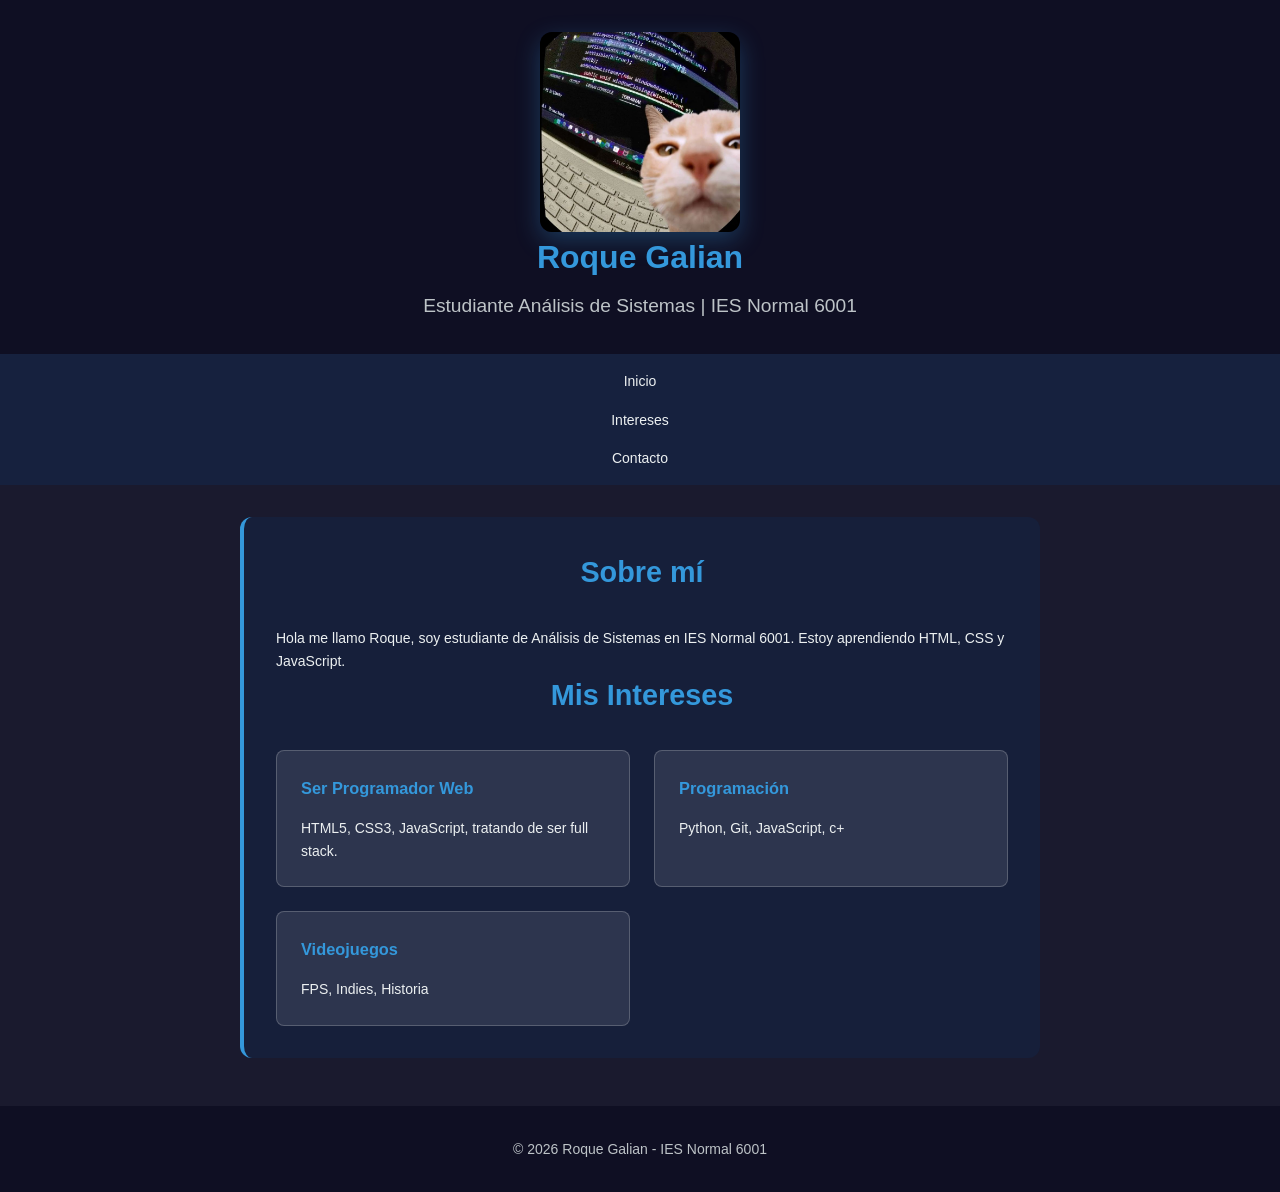
<file: index.html>
<!DOCTYPE html>
<html lang="es">
<head>
    <meta charset="UTF-8">
    <meta name="viewport" content="width=device-width, initial-scale=1.0">
    <title>Roque Galian - IES Normal 6001</title>
    <link rel="stylesheet" href="style.css">
</head>
<body>
    <header>
        <img src="foto.jpg" alt="Foto de Roque Galian, estudiante de Análisis de Sistemas IES Normal 6001">
        <h1>Roque Galian</h1>
        <p>Estudiante Análisis de Sistemas | IES Normal 6001</p>
    </header>

    <nav>
        <ul>
            <li><a href="index.html">Inicio</a></li>
            <li><a href="#intereses">Intereses</a></li>
            <li><a href="contact.html">Contacto</a></li>
        </ul>
    </nav>

    <main class="contenido">
        <section id="perfil">
            <h2>Sobre mí</h2>
            <p> Hola me llamo Roque, soy estudiante de Análisis de Sistemas en IES Normal 6001. Estoy aprendiendo HTML, CSS y JavaScript.</p>
        </section>

        <section id="intereses">
            <h2>Mis Intereses</h2>
            <div class="intereses-grid">
                <article class="tarjeta">
                    <h3>Ser Programador Web</h3>
                    <p>HTML5, CSS3, JavaScript, tratando de ser full stack.</p>
                </article>
                <article class="tarjeta">
                    <h3>Programación</h3>
                    <p>Python, Git, JavaScript, c+</p>
                </article>
                <article class="tarjeta">
                    <h3>Videojuegos</h3>
                    <p>FPS, Indies, Historia</p>
                </article>
            </div>
        </section>
    </main>

    <footer>
        <p>&copy; 2026 Roque Galian - IES Normal 6001</p>
    </footer>
</body>
</html>
</file>
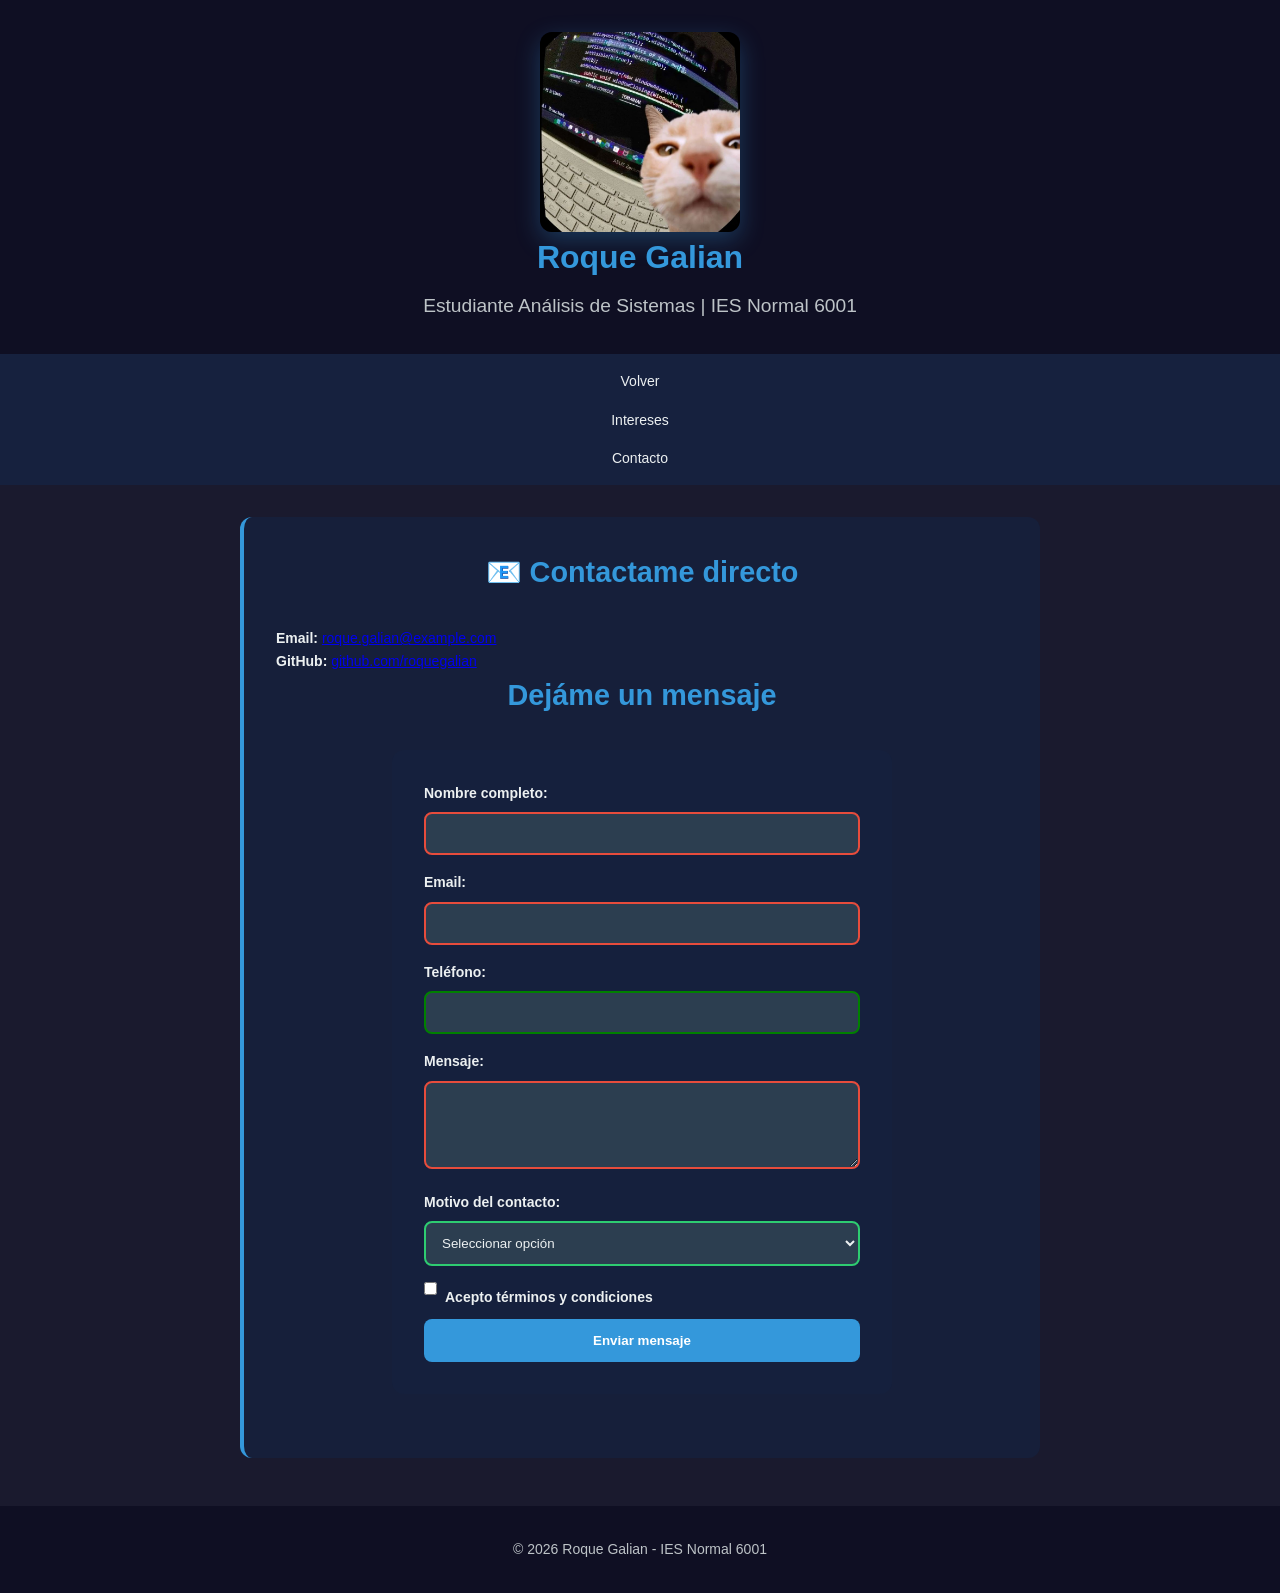
<file: contact.html>
<!DOCTYPE html>
<html lang="es">
<head>
    <meta charset="UTF-8">
    <meta name="viewport" content="width=device-width, initial-scale=1.0">
    <title>Contacto - Roque Galian | IES Normal 6001</title>
    <link rel="stylesheet" href="style.css">
</head>
<body>
    <header>
        <img src="foto.jpg" alt="Foto de Roque Galian, estudiante de Análisis de Sistemas IES Normal 6001">
        <h1>Roque Galian</h1>
        <p>Estudiante Análisis de Sistemas | IES Normal 6001</p>
    </header>

    <nav>
        <ul>
            <li><a href="index.html">Volver</a></li>
            <li><a href="index.html#intereses">Intereses</a></li>
            <li>Contacto</li>
        </ul>
    </nav>

    <main class="contenido">
        <!-- CORREO + GITHUB AGREGADOS -->
        <section id="contacto-info">
            <h2>📧 Contactame directo</h2>
            <p><strong>Email:</strong> <a href="mailto:roque.galian@example.com">roque.galian@example.com</a></p>
            <p><strong>GitHub:</strong> <a href="https://github.com/roquegalian" target="_blank">github.com/roquegalian</a></p>
        </section>

        <section id="formulario">
            <h2>Dejáme un mensaje</h2>
            <form>
                <div>
                    <label for="nombre">Nombre completo:</label>
                    <input type="text" id="nombre" name="nombre" required minlength="3">
                </div>

                <div>
                    <label for="email">Email:</label>
                    <input type="email" id="email" name="email" required>
                </div>

                <div>
                    <label for="telefono">Teléfono:</label>
                    <input type="tel" id="telefono" name="telefono" pattern="[0-9]{10}">
                </div>

                <div>
                    <label for="mensaje">Mensaje:</label>
                    <textarea id="mensaje" name="mensaje" required minlength="10" rows="4"></textarea>
                </div>

                <div>
                    <label for="motivo">Motivo del contacto:</label>
                    <select id="motivo" name="motivo">
                        <option value="">Seleccionar opción</option>
                        <option value="consulta">Consulta</option>
                        <option value="trabajo">Trabajo</option>
                        <option value="proyecto">Proyecto</option>
                        <option value="otro">Otro</option>
                    </select>
                </div>

                <div>
                    <label for="terminos">
                        <input type="checkbox" id="terminos" name="terminos" required>
                        Acepto términos y condiciones
                    </label>
                </div>

                <button type="submit">Enviar mensaje</button>
            </form>
        </section>
    </main>

    <footer>
        <p>&copy; 2026 Roque Galian - IES Normal 6001</p>
    </footer>
</body>
</html>
</file>
<file: style.css>
* {
    margin: 0;
    padding: 0;
    box-sizing: border-box;
}

body {
    font-family: 'Poppins', Arial, sans-serif;
    line-height: 1.6;
    color: #ecf0f1;
    background: #1a1a2e;
}

header {
    background: #0f0f23;
    color: #ffffff;
    padding: 2rem;
    text-align: center;        /* ← CLAVE #1 */
    box-shadow: 0 4px 20px rgba(0,0,0,0.5);
}

header img {
    width: 250px;
    height: 250px;
    object-fit: cover;
    border-radius: 12px;
    display: block;
    margin: 1rem auto;         /* ← CLAVE #2 */
    box-shadow: 0 8px 25px rgba(52,152,219,0.3);
}

h1 {
    font-size: 2.8rem;
    color: #3498db;
    margin-bottom: 0.5rem;
}

header p {
    font-size: 1.2rem;
    color: #bdc3c7;
}

nav ul {
    list-style: none;
    display: flex;
    justify-content: center;
    background: #16213e;
    padding: 1rem;
    gap: 2rem;
}

nav a {
    color: #ecf0f1;
    text-decoration: none;
    padding: 0.8rem 1.5rem;
    border-radius: 25px;
    font-weight: 400;
    transition: all 0.3s ease;
}

nav a:hover, a:hover {
    color: #3498db;
    transform: scale(1.05);
}

.contenido {
    max-width: 800px;
    margin: 2rem auto;
    padding: 2rem;
    background: rgba(22,33,62,0.8);
    border-radius: 12px;
    border-left: 4px solid #3498db;
}

h2 {
    color: #3498db;
    font-size: 1.8rem;
    text-align: center;
    margin-bottom: 2rem;
}

.intereses-grid {
    display: grid;
    grid-template-columns: repeat(auto-fit, minmax(300px, 1fr));
    gap: 1.5rem;
}

.tarjeta {
    background: rgba(255,255,255,0.1);
    padding: 1.5rem;
    border-radius: 8px;
    border: 1px solid rgba(255,255,255,0.2);
}

.tarjeta h3 {
    color: #3498db;
    margin-bottom: 1rem;
}

form {
    max-width: 500px;
    margin: 0 auto 2rem auto;
    background: rgba(22,33,62,0.8);
    padding: 2rem;
    border-radius: 12px;
}

label {
    display: block;
    margin-bottom: 0.5rem;
    color: #ecf0f1;
    font-weight: bold;
}

input, textarea, select {
    width: 100%;
    padding: 12px;
    margin-bottom: 1rem;
    border: 2px solid #2c3e50;
    border-radius: 8px;
    background: #2c3e50;
    color: #ecf0f1;
    box-sizing: border-box;
}

select option {
    background: #1a1a2e;
    color: #ecf0f1;
}

input:valid, textarea:valid, select:valid {
    border-color: #2ecc71;
}

input:invalid:not(:placeholder-shown), 
textarea:invalid:not(:placeholder-shown) {
    border-color: #e74c3c;
}

input:focus, textarea:focus, select:focus {
    border-color: #3498db;
    box-shadow: 0 0 5px rgba(52,152,219,0.5);
}

input[type="checkbox"] {
    width: auto;
}

label:has(input[type="checkbox"]) {
    display: flex;
    align-items: center;
    gap: 0.5rem;
}

button {
    background: #3498db;
    color: white;
    border: none;
    padding: 14px;
    border-radius: 8px;
    font-weight: 600;
    cursor: pointer;
    width: 100%;
}

button:hover {
    transform: scale(1.05);
}

footer {
    background: #0f0f23;
    color: #bdc3c7;
    text-align: center;
    padding: 2rem;
    margin-top: 3rem;
}

@media (max-width: 768px) {}
    nav ul { 
        flex-direction: column;
        align-items: center;
        gap: 1rem;
    }
    h1 { font-size: 2rem; }
    header img { width: 200px; height: 200px; }
header img { display: block; margin: 0 auto; }

input:valid { border: 2px solid green; }
input:invalid { border: 2px solid red; }

@media (max-width: 768px) {} 
    body { font-size: 14px; } 
    header img { display: block; margin: 0 auto; }

input:valid { border: 2px solid green; }
input:invalid { border: 2px solid red; }

@media (max-width: 768px) { 
    body { font-size: 14px; } 
}
</file>
